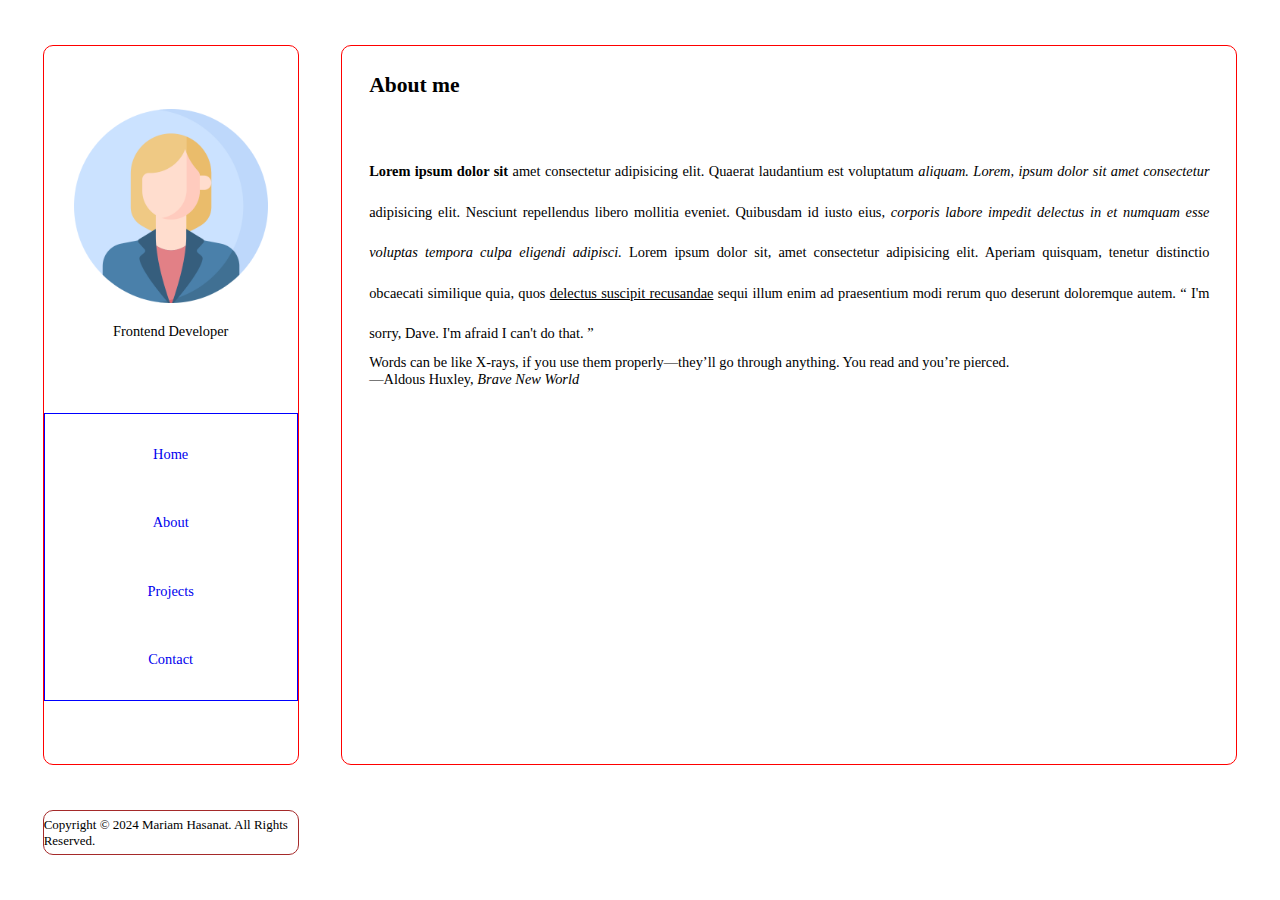
<file: pages/about.html>
<!DOCTYPE html>
<html lang="en">

<head>
    <meta charset="UTF-8">
    <meta name="viewport" content="width=device-width, initial-scale=1.0">
    <link rel="stylesheet" href="../static/about.css">
    <title>Personal Blog</title>
    <style>
        @media(max-width: 426px) {

            /* layout of page style */
            * {
                padding: 0;
                margin: 0;
                box-sizing: border-box;
            }

            body {
                width: 100%;
                height: 100%;
            }

            .aside-about {
                height: 15vh;
            }

        
            /* aside flex layout style */

            .img-avatar {
                height: 5vh;
            }

            .link-decoration {
                text-decoration: none;
            }

            /* article style */
            .article-about {
                display: flex;
                flex-direction: column;
                align-items: flex-start;
                justify-content: flex-start;
                border: 1px solid red;
                border-radius: 10px;
                height: 80vh;
                width: 100%;
            }

            .info,
            .title {
                padding: 3%;
            }

            .paragraph {
                text-align: justify;
                text-decoration: none;
                line-height: 3vh;
            }

            /* Footer Style */
            .footer {
                border: 1px solid brown;
                border-radius: 10px;
                display: flex;
                justify-content: center;
                align-items: center;
                font-size: small;
                height: 7vh;
                width: 100%;
            }

            /* Style Cards */

            .img-style {
                height: 38%;
                width: 100%;
                background-position: center;
                background-size: cover;
                background-repeat: no-repeat;
            }

            .img {
                background-image: url('../assets/project1.png');
            }

            .img2 {
                background-image: url('../assets/project2.png');
            }

            .card {
                border: 1px solid yellowgreen;
                border-radius: 10px;
                display: flex;
                flex-direction: column;
                justify-content: space-evenly;
                align-items: center;
                height: 80vh;
                width: 100%;
            }


            .content {
                border: 1px solid blueviolet;
                padding: 3%;
            }


            /* Use Media Query */

            .about-container {
                display: flex;
                flex-direction: column;
                justify-content: space-evenly;
                align-items: center;
            }

            .aside-layout {
                display: flex;
                flex-direction: row;
                align-items: center;
                justify-content: space-evenly;
                height: 15%;
                width: 100%;
            }

            .link-list {
                width: 45%;
                display: flex;
                flex-direction: row;
                font-size: 1rem;
                gap: 1%;
                align-items: center;
                margin-top: 0%;
            }

            .fig-side {
                display: flex;
                flex-direction: row;
                height: 15%;
                width: 47%;
                font-size: 0.9rem;
            }

            .home {
                content: url('../assets/home.png');
                width: 1.3rem;
            }

            .about {
                content: url('../assets/about.png');
                width: 1.3rem;
            }

            .projects {
                content: url('../assets/project.png');
                width: 1.3rem;
            }

            .contact {
                content: url('../assets/contact.png');
                width: 1.3rem;
            }

            .card-layout {
                display: flex;
                flex-direction: column;
                justify-content: center;
                align-items: center;
                flex-wrap: nowrap;
                width: 100%;
                height: 100%;
            }
        }

        @media(max-width: 768px) {

            /* layout of page style */
            * {
                padding: 0;
                margin: 0;
                box-sizing: border-box;
            }

            body {
                width: 100%;
                height: 100%;
            }

            .aside-about {
                height: 15vh;
            }

               /* article style */
               .article-about {
                display: flex;
                flex-direction: column;
                align-items: flex-start;
                justify-content: flex-start;
                border: 1px solid red;
                border-radius: 10px;
                height: 80vh;
                width: 100%;
            }

            /* aside flex layout style */

            .img-avatar {
                height: 5vh;
            }

            .link-decoration {
                text-decoration: none;
            }

         

            .info,
            .title {
                padding: 3%;
            }

            .paragraph {
                text-align: justify;
                text-decoration: none;
                line-height: 3vh;
            }

            /* Footer Style */
            .footer {
                border: 1px solid brown;
                border-radius: 10px;
                display: flex;
                justify-content: center;
                align-items: center;
                font-size: small;
                height: 7vh;
                width: 100%;
            }

            /* Style Cards */

            .img-style {
                height: 38%;
                width: 100%;
                background-position: center;
                background-size: cover;
                background-repeat: no-repeat;
            }

            .img {
                background-image: url('../assets/project1.png');
            }

            .img2 {
                background-image: url('../assets/project2.png');
            }

            .card {
                border: 1px solid yellowgreen;
                border-radius: 10px;
                display: flex;
                flex-direction: column;
                justify-content: space-evenly;
                align-items: center;
                height: 80vh;
                width: 100%;
            }

            .card-layout {
                display: flex;
                justify-content: center;
                align-items: center;
                flex-wrap: nowrap;
                width: 100%;
                height: 100%;
            }

            .content {
                border: 1px solid blueviolet;
                padding: 3%;
            }


            /* Use Media Query */

            .about-container {
                display: flex;
                flex-direction: column;
                justify-content: space-evenly;
                align-items: center;
            }

            .aside-layout {
                display: flex;
                flex-direction: row;
                align-items: center;
                justify-content: space-evenly;
                height: 10vh;
                width: 100%;
            }

            .link-list {
                width: 45%;
                display: flex;
                flex-direction: row;
                font-size: 1rem;
                gap: 1%;
                align-items: center;
                margin-top: 0%;
            }

            .fig-side {
                display: flex;
                flex-direction: row;
                height: 15%;
                width: 47%;
                font-size: 0.9rem;
            }
        }
    </style>
</head>

<body class="about-container">
    <!-- Aside Section for General Info and Navigation -->
    <aside class="aside-about aside-layout" id="aside-a">
        <figure class="fig-side">
            <img class="img-avatar" src="../assets/woman.png" alt="woman avatar">
            <figcaption class="job-description">Frontend Developer</figcaption>
        </figure>
        <nav class="link-list">
            <a class="link-decoration home" href="../index.html">Home</a>
            <a class="link-decoration about" href="./about.html">About</a>
            <a class="link-decoration projects" href="./projects.html">Projects</a>
            <a class="link-decoration contact" href="./contact-us.html">Contact</a>
        </nav>

    </aside>

    <!-- Article Section Hold the Title and the Specified Info for this Page -->
    <article class="article-about" id="article-a">
        <h2 class="title">About me</h2>
        <section class="info">
            <p class="paragraph">
                <b>Lorem ipsum dolor sit</b>

                amet consectetur adipisicing elit. Quaerat laudantium est voluptatum
                <i> aliquam.
                    Lorem, ipsum dolor sit amet consectetur
                </i>
                adipisicing elit. Nesciunt repellendus libero mollitia
                eveniet.
                Quibusdam id iusto eius,
                <em> corporis labore impedit delectus in et numquam esse voluptas tempora culpa
                    eligendi adipisci.
                </em>
                Lorem ipsum dolor sit, amet consectetur adipisicing elit. Aperiam quisquam, tenetur distinctio obcaecati
                similique quia, quos
                <u> delectus suscipit recusandae</u>
                sequi illum enim ad praesentium modi rerum quo
                deserunt doloremque autem.
                <q cite="https://www.imdb.com/title/tt0062622/quotes/?item=qt0396921&ref_=ext_shr_lnk">
                    I'm sorry, Dave. I'm afraid I can't do that.
                </q>
            </p>
            <blockquote cite="https://www.huxley.net/bnw/four.html">
                <p>Words can be like X-rays, if you use them properly—they’ll go through anything. You read and you’re
                    pierced.</p>
            </blockquote>
            <p>—Aldous Huxley, <cite>Brave New World</cite></p>
        </section>
    </article>

    <!-- Add Footer Section -->
    <footer id="footer" class="footer">
        <p>Copyright © 2024 Mariam Hasanat. All Rights Reserved.</p>
    </footer>
</body>

</html>
</file>
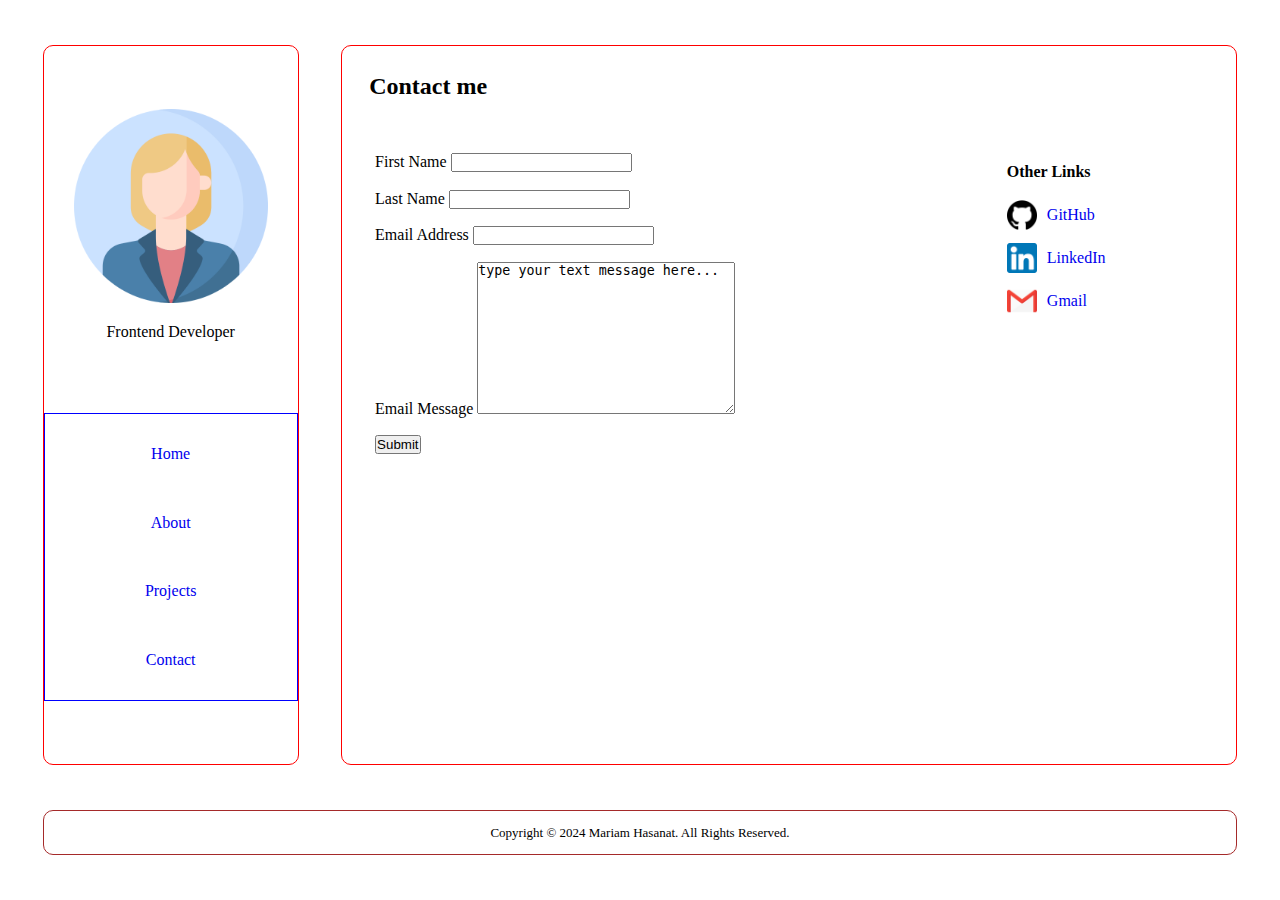
<file: pages/contact-us.html>
<!DOCTYPE html>
<html lang="en">

<head>
    <meta charset="UTF-8">
    <meta name="viewport" content="width=device-width, initial-scale=1.0">
    <link rel="stylesheet" href="../static/contact-us.css">
    <title>Personal Blog</title>
</head>

<body class="contact-container">
    <!-- Aside Section for General Info and Navigation -->
    <aside class="aside-contact aside-layout" id="aside-a">
        <figure class="fig-side">
            <img class="img-avatar" src="../assets/woman.png" alt="woman avatar">
            <figcaption class="job-description">Frontend Developer</figcaption>
        </figure>
        <nav class="link-list">
            <a class="link-decoration home" href="../index.html">Home</a>
            <a class="link-decoration about" href="./about.html">About</a>
            <a class="link-decoration projects" href="./projects.html">Projects</a>
            <a class="link-decoration contact" href="./contact-us.html">Contact</a>
        </nav>

    </aside>

    <!-- Article Section Hold the Title and the Specified Info for this Page -->
    <article class="article-contact" id="article-a">
        <h2 class="title">Contact me</h2>

        <section class="contact-form-container">
            <!-- Contact Form Section -->
            <section class="contact-form">
                <form action="submit" class="form-layout">
                    <div class="form-item">
                        <label for="first-name">First Name</label>
                        <input type="text" name="first-name" id="first-name">
                    </div>
                    <div class="form-item">
                        <label for="last-name">Last Name</label>
                        <input type="text" name="last-name" id="last-name">
                    </div>
                    <div class="form-item">
                        <label for="email-address">Email Address</label>
                        <input type="email" name="email-address" id="email-address">
                    </div>
                    <div class="form-item">
                        <label for="email-msg">Email Message</label>
                        <textarea name="email-msg" id="email-msg" cols="30"
                            rows="10">type your text message here...</textarea>
                    </div>
                    <div class="form-item">
                        <input type="submit" value="Submit">
                    </div>
                </form>
            </section>

            <!-- Other Links to Contact Section -->
            <section class="other-links">
                <h4 class="padding-h4">Other Links</h4>
                <nav id="contact">
                    <a class="link-decoration imgName" href="https://github.com/MariamHasanat" target="_blank"
                        rel="noopener noreferrer"><img id="iconContact" src="../assets/github-icon.png"
                            alt="github-icon">&nbsp;&nbsp;GitHub</a>
                    <a class="link-decoration imgName" href="https://www.linkedin.com/in/mariam-hasanat-80385a1b6"
                        rel="noopener noreferrer" target="_blank"><img id="iconContact" src="../assets/linkin-icon.png"
                            alt="linkin-icon">&nbsp;&nbsp;LinkedIn</a>
                    <a class="link-decoration imgName" href="mailto:hasanattmariam@gmail.com"><img id="iconContact"
                            src="../assets/gmail.png" alt="gmail">&nbsp;&nbsp;Gmail</a>
                </nav>
            </section>
        </section>
    </article>

    <!-- Add Footer Section -->
    <footer id="footer-contact" class="footer">
        <p>Copyright © 2024 Mariam Hasanat. All Rights Reserved.</p>
    </footer>
</body>

</html>
</file>
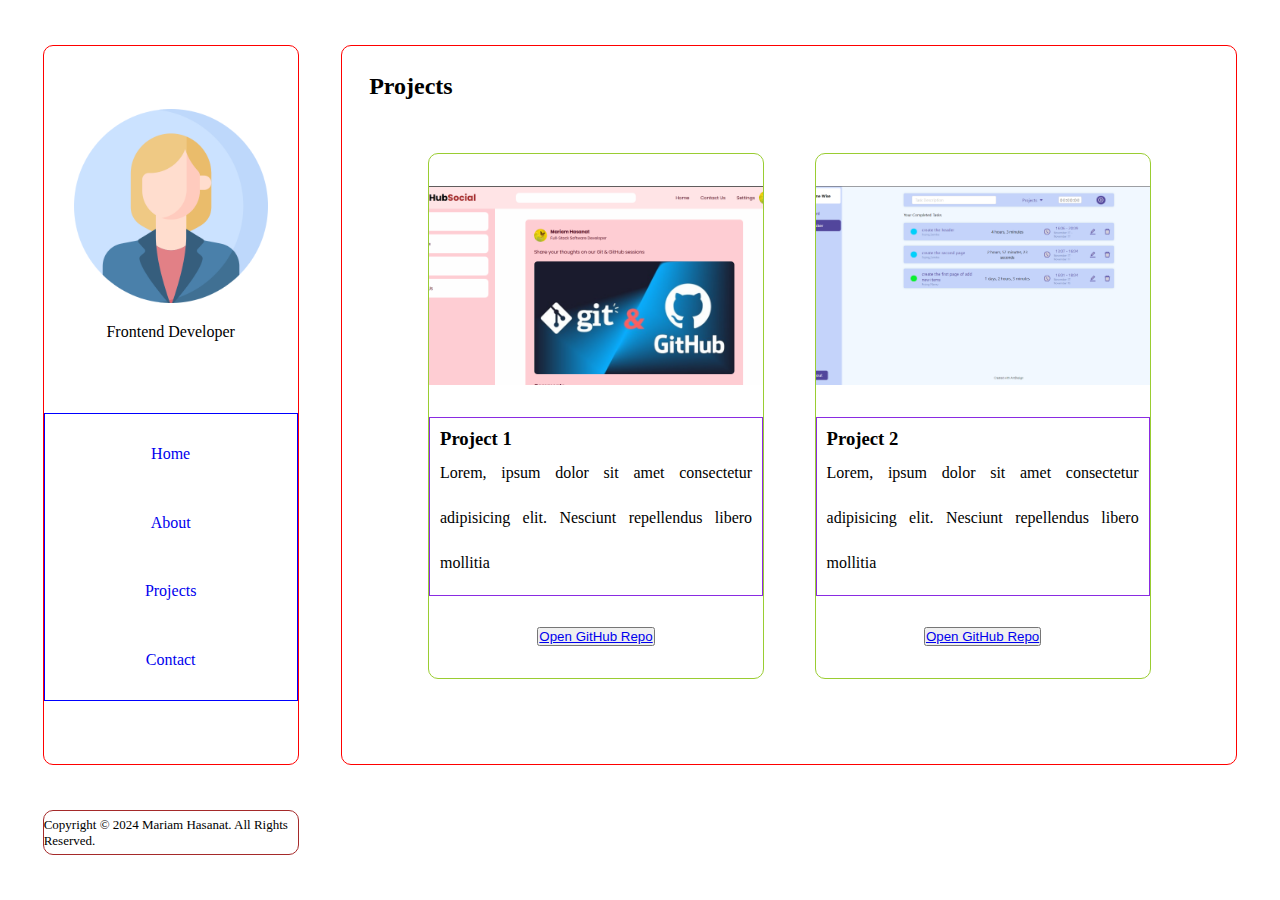
<file: pages/projects.html>
<!DOCTYPE html>
<html lang="en">

<head>
    <meta charset="UTF-8">
    <meta name="viewport" content="width=device-width, initial-scale=1.0">
    <link rel="stylesheet" href="../static/projects.css">
    <title>Personal Blog</title>
    <style>
        @media(max-width: 426px) {

            /* layout of page style */
            * {
                padding: 0;
                margin: 0;
                box-sizing: border-box;
            }

            body {
                width: 100%;
                height: 100%;
            }

            .aside-projects {
                height: 15vh;
            }

            .article-projects {
                border: 1px solid red;
                border-radius: 10px;
                height: 80%;
                width: 100%;
            }

            /* aside flex layout style */

            .img-avatar {
                height: 5vh;
            }

            .link-decoration {
                text-decoration: none;
            }

            /* article style */
            .article-projects {
                display: flex;
                flex-direction: column;
                align-items: flex-start;
                justify-content: flex-start;
            }

            .info,
            .title {
                padding: 3%;
            }

            .paragraph {
                text-align: justify;
                text-decoration: none;
                line-height: 3vh;
            }

            /* Footer Style */
            .footer {
                border: 1px solid brown;
                border-radius: 10px;
                display: flex;
                justify-content: center;
                align-items: center;
                font-size: small;
                height: 7vh;
                width: 100%;
            }

            /* Style Cards */

            .img-style {
                height: 38%;
                width: 100%;
                background-position: center;
                background-size: cover;
                background-repeat: no-repeat;
            }

            .img {
                background-image: url('../assets/project1.png');
            }

            .img2 {
                background-image: url('../assets/project2.png');
            }

            .card {
                border: 1px solid yellowgreen;
                border-radius: 10px;
                display: flex;
                flex-direction: column;
                justify-content: space-evenly;
                align-items: center;
                height: 80vh;
                width: 100%;
            }


            .content {
                border: 1px solid blueviolet;
                padding: 3%;
            }


            /* Use Media Query */

            .projects-container {
                display: flex;
                flex-direction: column;
                justify-content: space-evenly;
                align-items: center;
            }

            .aside-layout {
                display: flex;
                flex-direction: row;
                align-items: center;
                justify-content: space-evenly;
                height: 15%;
                width: 100%;
            }

            .link-list {
                width: 45%;
                display: flex;
                flex-direction: row;
                font-size: 1rem;
                gap: 1%;
                align-items: center;
                margin-top: 0%;
            }

            .fig-side {
                display: flex;
                flex-direction: row;
                height: 15%;
                width: 47%;
                font-size: 0.9rem;
            }

            .home {
                content: url('../assets/home.png');
                width: 1.3rem;
            }

            .about {
                content: url('../assets/about.png');
                width: 1.3rem;
            }

            .projects {
                content: url('../assets/project.png');
                width: 1.3rem;
            }

            .contact {
                content: url('../assets/contact.png');
                width: 1.3rem;
            }

            .card-layout {
                display: flex;
                flex-direction: column;
                justify-content: center;
                align-items: center;
                flex-wrap: nowrap;
                width: 100%;
                height: 100%;
            }
        }

        @media(max-width: 768px) {

            /* layout of page style */
            * {
                padding: 0;
                margin: 0;
                box-sizing: border-box;
            }

            body {
                width: 100%;
                height: 100%;
            }

            .aside-projects {
                height: 15vh;
            }

            .article-projects {
                border: 1px solid red;
                border-radius: 10px;
                height: 80%;
                width: 100%;
            }

            /* aside flex layout style */

            .img-avatar {
                height: 5vh;
            }

            .link-decoration {
                text-decoration: none;
            }

            /* article style */
            .article-projects {
                display: flex;
                flex-direction: column;
                align-items: flex-start;
                justify-content: flex-start;
            }

            .info,
            .title {
                padding: 3%;
            }

            .paragraph {
                text-align: justify;
                text-decoration: none;
                line-height: 3vh;
            }

            /* Footer Style */
            .footer {
                border: 1px solid brown;
                border-radius: 10px;
                display: flex;
                justify-content: center;
                align-items: center;
                font-size: small;
                height: 7vh;
                width: 100%;
            }

            /* Style Cards */

            .img-style {
                height: 38%;
                width: 100%;
                background-position: center;
                background-size: cover;
                background-repeat: no-repeat;
            }

            .img {
                background-image: url('../assets/project1.png');
            }

            .img2 {
                background-image: url('../assets/project2.png');
            }

            .card {
                border: 1px solid yellowgreen;
                border-radius: 10px;
                display: flex;
                flex-direction: column;
                justify-content: space-evenly;
                align-items: center;
                height: 80vh;
                width: 100%;
            }

            .card-layout {
                display: flex;
                justify-content: center;
                align-items: center;
                flex-wrap: nowrap;
                width: 100%;
                height: 100%;
            }

            .content {
                border: 1px solid blueviolet;
                padding: 3%;
            }


            /* Use Media Query */

            .projects-container {
                display: flex;
                flex-direction: column;
                justify-content: space-evenly;
                align-items: center;
            }

            .aside-layout {
                display: flex;
                flex-direction: row;
                align-items: center;
                justify-content: space-evenly;
                height: 10vh;
                width: 100%;
            }

            .link-list {
                width: 45%;
                display: flex;
                flex-direction: row;
                font-size: 1rem;
                gap: 1%;
                align-items: center;
                margin-top: 0%;
            }

            .fig-side {
                display: flex;
                flex-direction: row;
                height: 15%;
                width: 47%;
                font-size: 0.9rem;
            }
        }
    </style>
</head>

<body class="projects-container">
    <!-- Aside Section for General Info and Navigation -->
    <aside class="aside-projects aside-layout" id="aside-a">
        <figure class="fig-side">
            <img class="img-avatar" src="../assets/woman.png" alt="woman avatar">
            <figcaption class="job-description">Frontend Developer</figcaption>
        </figure>
        <nav class="link-list">
            <a class="link-decoration home" href="../index.html">Home</a>
            <a class="link-decoration about" href="./about.html">About</a>
            <a class="link-decoration projects" href="./projects.html">Projects</a>
            <a class="link-decoration contact" href="./contact-us.html">Contact</a>
        </nav>

    </aside>

    <!-- Article Section Hold the Title and the Specified Info for this Page -->
    <article class="article-projects" id="article-a">
        <h2 class="title">Projects</h2>
        <section class="info card-layout">
            <div class="card">
                <div class="img img-style"></div>
                <div class="content">
                    <h3>Project 1</h3>
                    <p class="description paragraph">
                        Lorem, ipsum dolor sit amet consectetur adipisicing elit. Nesciunt repellendus libero mollitia
                    </p>
                </div>
                <div class="github-link-btn">
                    <button>
                        <a href="https://github.com/MariamHasanat/GitHub-Social-Session" target="_blank"
                            rel="noopener noreferrer">Open GitHub Repo</a>
                    </button>
                </div>
            </div>
            <div class="card">
                <div class="img2 img-style"></div>
                <div class="content">
                    <h3>Project 2</h3>
                    <p class="description paragraph">
                        Lorem, ipsum dolor sit amet consectetur adipisicing elit. Nesciunt repellendus libero mollitia
                    </p>
                </div>
                <div class="github-link-btn">
                    <button>
                        <a href="https://github.com/MariamHasanat/time-wise-ui" target="_blank"
                            rel="noopener noreferrer">Open GitHub Repo</a>
                    </button>
                </div>
            </div>
        </section>
    </article>

    <!-- Add Footer Section -->
    <footer id="footer" class="footer">
        <p>Copyright © 2024 Mariam Hasanat. All Rights Reserved.</p>
    </footer>
</body>

</html>
</file>
<file: static/about.css>
* {
    padding: 0;
    margin: 0;
    box-sizing: border-box;
}

body {
    width: 100%;
    height: 100%;
    font-size: 0.9rem;
}

#aside-a {
    grid-area: as;
}

#article-a {
    grid-area: ar;
}

#footer-about {
    grid-area: ft;
}

.about-container {
    display: grid;
    grid-template-columns: 20% 70%;
    grid-template-rows: 90vh 5vh;
    grid-template-areas:
        "as ar"
        "ft ft";
    justify-content: space-evenly;
    align-items: center;
}

.aside-about,
.article-about {
    border: 1px solid red;
    border-radius: 10px;
    height: 80vh;
}

/* aside flex layout style */

.img-avatar {
    height: 90%;
}

.fig-side {
    display: flex;
    flex-direction: column;
    height: 30%;
    align-items: center;
    gap: 9%;
}

.aside-layout {
    display: flex;
    flex-direction: column;
    align-items: center;
    justify-content: space-evenly;
}

.link-list {
    height: 40%;
    width: 100%;
    display: flex;
    flex-direction: column;
    gap: 7%;
    justify-content: space-evenly;
    align-items: center;
    margin-top: 10%;
    border: 1px solid blue;
}

.link-decoration {
    text-decoration: none;
}

/* article style */
.article-about {
    display: flex;
    flex-direction: column;
    align-items: flex-start;
    justify-content: flex-start;
}

.info,
.title {
    padding: 3%;
}

.paragraph {
    text-align: justify;
    line-height: 4.5vh;
}

/* Footer Style */
.footer {
    border: 1px solid brown;
    border-radius: 10px;
    display: flex;
    justify-content: center;
    align-items: center;
    font-size: small;
    height: 5vh;
}

/* for mobile screens */
@media screen and (max-width: 600px) {
    .article-about {
        padding: 2%;
        overflow-y: scroll;
    }

    .aside-about,
    .article-about,
    .footer {
        margin: 2%;
        height: 90%;
    }

    .paragraph,
    p {
        font-size: 0.7rem;
        text-align: justify;
    }

    .title {
        padding-top: 1rem;
    }

    .home {
        content: url('../assets/home.png');
        width: 1.3rem;
    }

    .about {
        content: url('../assets/about.png');
        width: 1.3rem;
    }

    .projects {
        content: url('../assets/project.png');
        width: 1.3rem;
    }

    .contact {
        content: url('../assets/contact.png');
        width: 1.3rem;
    }
}


/* for tablet screens */
@media screen and (max-width: 1200px) {

    .img-avatar {
        height: 5vh;
    }

    .about-container {
        line-height: 1em;
        display: grid;
        grid-template-columns: 97vw;
        grid-template-rows: 10vh 78vh 10vh;
        grid-template-areas:
            "as"
            "ar"
            "ft";
    }

    /* Nav layout inside */
    .aside-layout {
        display: flex;
        flex-direction: row;
        align-items: center;
        justify-content: space-evenly;
    }

    .link-list {
        width: 45%;
        display: flex;
        flex-direction: row;
        font-size: 1rem;
        gap: 1%;
        align-items: center;
        margin-top: 0%;
    }

    .fig-side {
        display: flex;
        flex-direction: row;
        height: 15%;
        width: 47%;
        font-size: 0.9rem;
    }

    /* ****************** */

    .aside-about,
    .article-about,
    .footer {
        margin: 5% 3% 0.5% 3%;
        height: 96%;
    }
}
</file>
<file: static/contact-us.css>
/* layout of page style */
* {
    padding: 0;
    margin: 0;
    box-sizing: border-box;
}

body {
    width: 100%;
    height: 100%;
}

#aside-a {
    grid-area: as;
}

#article-a {
    grid-area: ar;
}

#footer-contact {
    grid-area: ft;
}

.contact-container {
    display: grid;
    grid-template-columns: 20% 70%;
    grid-template-rows: 90vh 5vh;
    grid-template-areas:
        "as ar"
        "ft ft";
    justify-content: space-evenly;
    align-items: center;
}

.aside-contact,
.article-contact {
    border: 1px solid red;
    border-radius: 10px;
    height: 80vh;
}

/* aside flex layout style */

.img-avatar {
    height: 90%;
}

.fig-side {
    display: flex;
    flex-direction: column;
    height: 30%;
    align-items: center;
    gap: 9%;
}

.aside-layout {
    display: flex;
    flex-direction: column;
    align-items: center;
    justify-content: space-evenly;
}

.link-list {
    height: 40%;
    width: 100%;
    display: flex;
    flex-direction: column;
    gap: 7%;
    justify-content: space-evenly;
    align-items: center;
    margin-top: 10%;
    border: 1px solid blue;
}

.link-decoration {
    text-decoration: none;
}

/* article style */
.article-contact {
    display: flex;
    flex-direction: column;
    align-items: flex-start;
    justify-content: flex-start;
}

.contact-form,
.title {
    padding: 3%;
}

/* Footer Style */
.footer {
    border: 1px solid brown;
    border-radius: 10px;
    display: flex;
    justify-content: center;
    align-items: center;
    font-size: small;
    height: 5vh;
}

/* add contact layout and style */

.imgName {
    display: flex;
    align-items: center;
    gap: 2px;
}

#contact {
    display: flex;
    flex-direction: column;
    justify-content: flex-start;
    align-items: flex-start;
    gap: 20%;
    height: 20%;
    width: 100%;
}

#iconContact {
    height: 30px;
    width: 30px;
}

.contact-form-container {
    width: 100%;
    display: flex;
    justify-content: space-evenly;
    align-items: center;
}

.contact-form {
    width: 70%;
}

.other-links {
    display: flex;
    flex-direction: column;
    justify-content: flex-start;
    align-items: flex-start;
    gap: 6%;
    width: 28%;
    padding: 3%;
    height: 100%;
}

.fieldset-style {
    padding: 3%;
}

.padding-h4 {
    padding-top: 5%;
}

.form-layout {
    height: 100%;
    display: flex;
    flex-direction: column;
    gap: 3%;
}

.form-item {
    padding-bottom: 3%;
}


/* using media query */

@media screen and (max-width: 600px) {
    .article-contact {
        padding: 2%;
        overflow-y: scroll;
    }

    .aside-contact,
    .article-contact,
    .footer {
        margin: 2%;
        height: 90%;
    }

    .title {
        padding-top: 1rem;
    }

    .home {
        content: url('../assets/home.png');
        width: 1.3rem;
    }

    .contact {
        content: url('../assets/contact.png');
        width: 1.3rem;
    }

    .projects {
        content: url('../assets/project.png');
        width: 1.3rem;
    }

    .about {
        content: url('../assets/about.png');
        width: 1.3rem;
    }

    /* ******************************** */
    .contact-form-container {
        display: flex;
        flex-direction: column;
        justify-content: center;
        align-items: center;
        flex-wrap: nowrap;
        width: 100%;
        height: 100%;
    }

    #contact {
        display: flex;
        flex-direction: row;
        justify-content: center;
        align-items: center;
        flex-wrap: wrap;
        gap: 4%;
        height: 20%;
        width: 100%;
    }

    .contact-form,
    .other-links {
        width: 97%;
    }

    .paragraph,
    p {
        font-size: 0.7rem;
        text-align: justify;
    }

}


/* for tablet screens */
@media screen and (max-width: 1200px) {

    .img-avatar {
        height: 5vh;
    }

    .contact-container {
        line-height: 1em;
        display: grid;
        grid-template-columns: 97vw;
        grid-template-rows: 10vh 78vh 10vh;
        grid-template-areas:
            "as"
            "ar"
            "ft";
    }

    /* Nav layout inside */
    .aside-layout {
        display: flex;
        flex-direction: row;
        align-items: center;
        justify-content: space-evenly;
    }

    .link-list {
        width: 45%;
        display: flex;
        flex-direction: row;
        font-size: 1rem;
        gap: 1%;
        align-items: center;
        margin-top: 0%;
    }

    .fig-side {
        display: flex;
        flex-direction: row;
        height: 15%;
        width: 47%;
        font-size: 0.9rem;
    }

    /* ****************** */

    .aside-contact,
    .article-contact,
    .footer {
        margin: 5% 3% 0.5% 3%;
        height: 96%;
    }
}
</file>
<file: static/projects.css>
/* layout of page style */
* {
    padding: 0;
    margin: 0;
    box-sizing: border-box;
}

body {
    width: 100%;
    height: 100%;
}

#aside-a {
    grid-area: as;
}

#article-a {
    grid-area: ar;
}

#footer-project {
    grid-area: ft;
}

.projects-container {
    display: grid;
    grid-template-columns: 20% 70%;
    grid-template-rows: 90vh 5vh;
    grid-template-areas:
        "as ar"
        "ft ft";
    justify-content: space-evenly;
    align-items: center;
}

.aside-projects,
.article-projects {
    border: 1px solid red;
    border-radius: 10px;
    height: 80vh;
}

/* aside flex layout style */

.img-avatar {
    height: 90%;
}

.fig-side {
    display: flex;
    flex-direction: column;
    height: 30%;
    align-items: center;
    gap: 9%;
}

.aside-layout {
    display: flex;
    flex-direction: column;
    align-items: center;
    justify-content: space-evenly;
}

.link-list {
    height: 40%;
    width: 100%;
    display: flex;
    flex-direction: column;
    gap: 7%;
    justify-content: space-evenly;
    align-items: center;
    margin-top: 10%;
    border: 1px solid blue;
}

.link-decoration {
    text-decoration: none;
}

/* article style */
.article-projects {
    display: flex;
    flex-direction: column;
    align-items: flex-start;
    justify-content: flex-start;
}

.info,
.title {
    padding: 3%;
}

.paragraph {
    text-align: justify;
    text-decoration: none;
    line-height: 5vh;
}

/* Footer Style */
.footer {
    border: 1px solid brown;
    border-radius: 10px;
    display: flex;
    justify-content: center;
    align-items: center;
    font-size: small;
    height: 5vh;
}

/* Style Cards */

.img-style {
    height: 38%;
    width: 100%;
    background-position: center;
    background-size: cover;
    background-repeat: no-repeat;
}

.img {
    background-image: url('../assets/project1.png');
}

.img2 {
    background-image: url('../assets/project2.png');
}

.card {
    border: 1px solid yellowgreen;
    border-radius: 10px;
    display: flex;
    flex-direction: column;
    justify-content: space-evenly;
    align-items: center;
    height: 90%;
    width: 40%;
}

.card-layout {
    display: flex;
    justify-content: center;
    align-items: flex-start;
    gap: 6%;
    height: 100%;
}

.content {
    border: 1px solid blueviolet;
    padding: 3%;
}


/* Use Media Query */
@media screen and (max-width: 600px) {
    .article-projects {
        padding: 2%;
        overflow-y: scroll;
    }

    .aside-projects,
    .article-projects,
    .footer {
        margin: 2%;
        height: 90%;
    }

    .paragraph,
    p {
        font-size: 0.7rem;
        text-align: justify;
    }

    .title {
        padding-top: 1rem;
    }

    .home {
        content: url('../assets/home.png');
        width: 1.3rem;
    }

    .about {
        content: url('../assets/about.png');
        width: 1.3rem;
    }

    .projects {
        content: url('../assets/project.png');
        width: 1.3rem;
    }

    .contact {
        content: url('../assets/contact.png');
        width: 1.3rem;
    }

    .card {
        height: 90%;
        width: 97%;
    }
}

/* for tablet screens */
@media screen and (max-width: 1200px) {

    .img-avatar {
        height: 5vh;
    }

    .projects-container {
        line-height: 1em;
        display: grid;
        grid-template-columns: 97vw;
        grid-template-rows: 10vh 78vh 10vh;
        grid-template-areas:
            "as"
            "ar"
            "ft";
    }

    /* Nav layout inside */
    .aside-layout {
        display: flex;
        flex-direction: row;
        align-items: center;
        justify-content: space-evenly;
    }

    .link-list {
        width: 45%;
        display: flex;
        flex-direction: row;
        font-size: 1rem;
        gap: 1%;
        align-items: center;
        margin-top: 0%;
    }

    .fig-side {
        display: flex;
        flex-direction: row;
        height: 15%;
        width: 47%;
        font-size: 0.9rem;
    }

    /* ****************** */

    .aside-projects,
    .article-projects,
    .footer {
        margin: 5% 3% 0.5% 3%;
        height: 96%;
    }

    .card-layout {
        display: flex;
        justify-content: center;
        align-items: flex-start;
        flex-wrap: wrap;
        gap: 6%;
        height: 100%;
    }

    .card {
        height: 90%;
        min-width: 40vw;
    }
}
</file>
